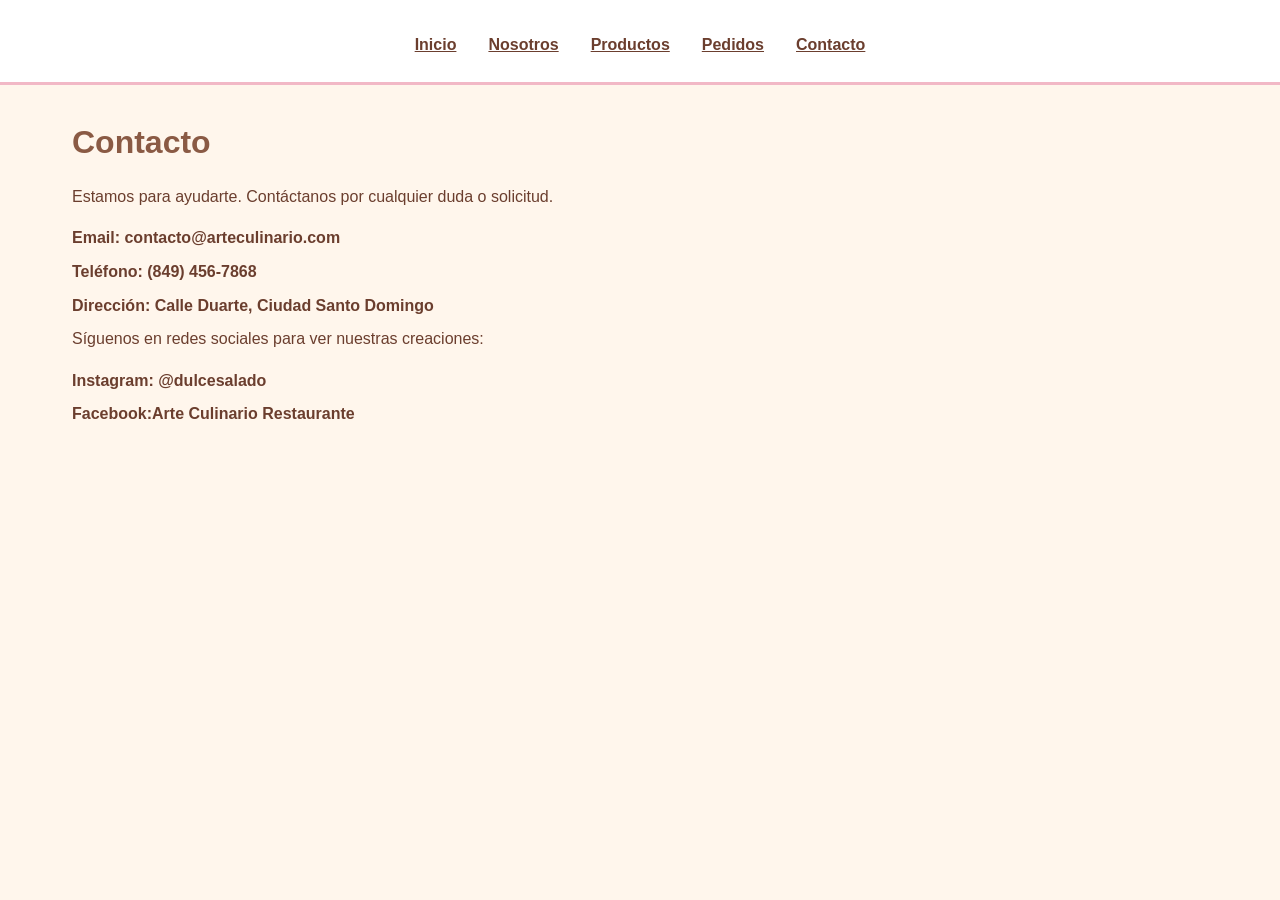
<file: contacto.html>
<!DOCTYPE html>
<body>
            <header>
    <nav>
        <ul>
            <li><a href="index.html">Inicio</a></li>
            <li><a href="nosotros.html">Nosotros</a></li>
            <li><a href="productos.html">Productos</a></li>
            <li><a href="pedidos.html">Pedidos</a></li>
            <li><a href="contacto.html">Contacto</a></li>
        </ul>
    </nav>
</header>

</body>

<main>
    <h1>Contacto</h1>
    <link rel="stylesheet" href="contacto.css">
    <p>Estamos para ayudarte. Contáctanos por cualquier duda o solicitud.</p>

    <ul>
        <li>Email: contacto@arteculinario.com</li>
        <li>Teléfono: (849) 456-7868</li>
        <li>Dirección: Calle Duarte, Ciudad Santo Domingo</li>
    </ul>

    <p>Síguenos en redes sociales para ver nuestras creaciones:</p>
    <ul>
        <li>Instagram: @dulcesalado</li>
        <li>Facebook:Arte Culinario Restaurante</li>
    </ul>
</main>
</html>
</file>
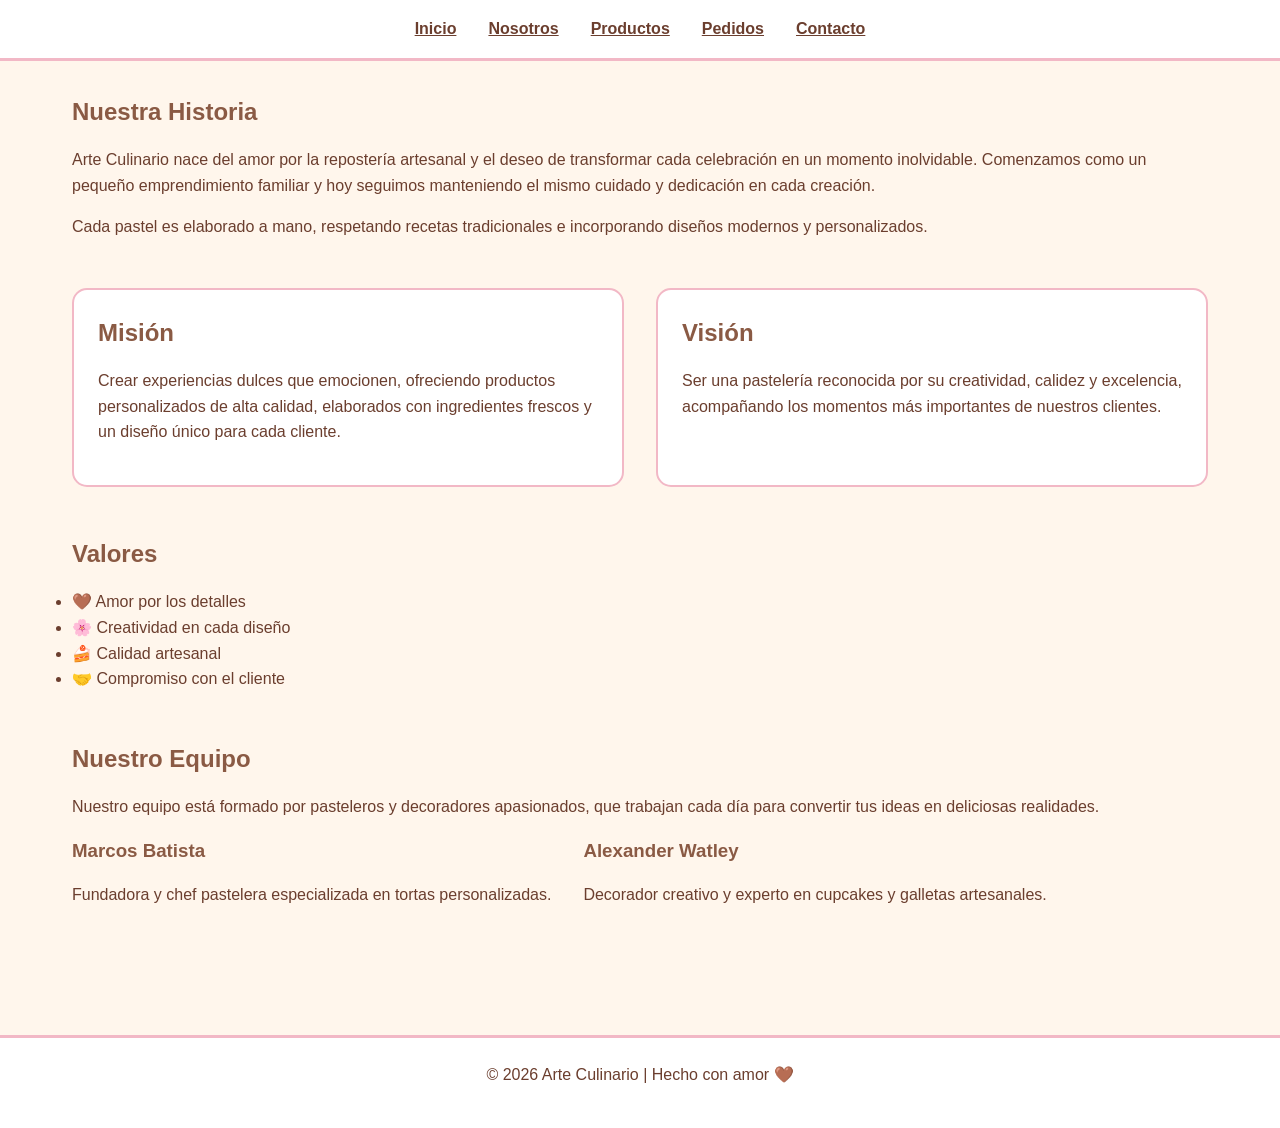
<file: nosotros.html>
<!DOCTYPE html>
<html lang="es">
<head>
    <meta charset="UTF-8">
    <title>Nosotros | Arte Culinario</title>
    <link rel="stylesheet" href="nosotros.css">
</head>
<body>

<header>
    <nav>
        <ul>
            <li><a href="index.html">Inicio</a></li>
            <li><a href="nosotros.html">Nosotros</a></li>
            <li><a href="productos.html">Productos</a></li>
            <li><a href="pedidos.html">Pedidos</a></li>
            <li><a href="contacto.html">Contacto</a></li>
        </ul>
    </nav>
</header>

<main>

    <section>
        <h1>Nuestra Historia</h1>
        <p>
            Arte Culinario nace del amor por la repostería artesanal y el deseo de transformar cada celebración en un momento inolvidable.
            Comenzamos como un pequeño emprendimiento familiar y hoy seguimos manteniendo el mismo cuidado y dedicación en cada creación.
        </p>
        <p>
            Cada pastel es elaborado a mano, respetando recetas tradicionales e incorporando diseños modernos y personalizados.
        </p>
    </section>

    <section class="mision-vision">
        <div class="producto">
            <h2>Misión</h2>
            <p>
                Crear experiencias dulces que emocionen, ofreciendo productos personalizados de alta calidad,
                elaborados con ingredientes frescos y un diseño único para cada cliente.
            </p>
        </div>

        <div class="producto">
            <h2>Visión</h2>
            <p>
                Ser una pastelería reconocida por su creatividad, calidez y excelencia,
                acompañando los momentos más importantes de nuestros clientes.
            </p>
        </div>
    </section>

    <section>
        <h2>Valores</h2>
        <ul>
            <li>🤎 Amor por los detalles</li>
            <li>🌸 Creatividad en cada diseño</li>
            <li>🍰 Calidad artesanal</li>
            <li>🤝 Compromiso con el cliente</li>
        </ul>
    </section>

    <section>
        <h2>Nuestro Equipo</h2>
        <p>
            Nuestro equipo está formado por pasteleros y decoradores apasionados,
            que trabajan cada día para convertir tus ideas en deliciosas realidades.
        </p>

        <div class="galeria">
            <article class="producto">
                 
                <h3>Marcos Batista</h3>
                <p>Fundadora y chef pastelera especializada en tortas personalizadas.</p>
            </article>

            <article class="producto">
         
                <h3>Alexander Watley</h3>
                <p>Decorador creativo y experto en cupcakes y galletas artesanales.</p>
            </article>
        </div>
    </section>

</main>

<footer>
    <p>© 2026 Arte Culinario | Hecho con amor 🤎</p>
</footer>

</body>
</html>
</file>
<file: contacto.css>
:root {
    --crema: #FFF6EC;
    --rosado: #F2B8C6;
    --rosado-oscuro: #E89AAE;
    --marron: #6B3E2E;
    --marron-claro: #8A5A44;
    --blanco: #FFFFFF;
    --fuente: Arial, sans-serif;
}


* {
    margin: 0;
    padding: 0;
    box-sizing: border-box;
}

body {
    background-color: var(--crema);
    color: var(--marron);
    font-family: var(--fuente);
    line-height: 1.6;
}

main {
    max-width: 1200px;
    margin: auto;
    padding: 2rem;
}

h1, h2, h3 {
    color: var(--marron-claro);
    margin-bottom: 1rem;
}

p {
    margin-bottom: 1rem;
}


header {
    background-color: var(--blanco);
    border-bottom: 3px solid var(--rosado);
    padding: 1rem 0;
}

nav ul {
    display: flex;
    justify-content: center;
    gap: 2rem;
    list-style: none;
}

nav a {
    color: var(--marron);
    font-weight: bold;
}

nav a:hover {
    color: var(--rosado-oscuro);
}


footer {
    text-align: center;
    padding: 1.5rem;
    border-top: 3px solid var(--rosado);
    background-color: var(--blanco);
    margin-top: 2rem;
}


ul {
    list-style: none;
    margin-top: 1rem;
}

ul li {
    margin-bottom: 0.5rem;
    font-weight: bold;
}

.contacto-info {
    background-color: var(--blanco);
    border: 2px solid var(--rosado);
    border-radius: 15px;
    padding: 1.5rem;
    max-width: 500px;
}
</file>
<file: nosotros.css>
:root {
    --crema: #FFF6EC;
    --rosado: #F2B8C6;
    --rosado-oscuro: #E89AAE;
    --marron: #6B3E2E;
    --marron-claro: #8A5A44;
    --blanco: #FFFFFF;
    --fuente: Arial, sans-serif;
}


* {
    margin: 0;
    padding: 0;
    box-sizing: border-box;
}

body {
    background-color: var(--crema);
    color: var(--marron);
    font-family: var(--fuente);
    line-height: 1.6;
}

main {
    max-width: 1200px;
    margin: auto;
    padding: 2rem;
}

h1, h2, h3 {
    color: var(--marron-claro);
    margin-bottom: 1rem;
}

p {
    margin-bottom: 1rem;
}


header {
    background-color: var(--blanco);
    border-bottom: 3px solid var(--rosado);
    padding: 1rem 0;
}

nav ul {
    display: flex;
    justify-content: center;
    gap: 2rem;
    list-style: none;
}

nav a {
    color: var(--marron);
    font-weight: bold;
}

nav a:hover {
    color: var(--rosado-oscuro);
}

footer {
    text-align: center;
    padding: 1.5rem;
    border-top: 3px solid var(--rosado);
    background-color: var(--blanco);
    margin-top: 2rem;
}

section {
    margin-bottom: 3rem;
}

.mision-vision {
    display: flex;
    gap: 2rem;
    flex-wrap: wrap;
}

.mision-vision div {
    background-color: var(--blanco);
    border: 2px solid var(--rosado);
    border-radius: 15px;
    padding: 1.5rem;
    flex: 1 1 300px;
}

.valores ul {
    list-style: none;
    padding-left: 1rem;
}

.valores li {
    margin-bottom: 0.5rem;
}


.galeria {
    display: flex;
    gap: 2rem;
}

.miembro {
    background-color: var(--blanco);
    border: 2px solid var(--rosado);
    border-radius: 15px;
    padding: 1rem;
    text-align: center;
    min-width: 220px;
}

.miembro img {
    width: 100%;
    border-radius: 15px;
}
</file>
